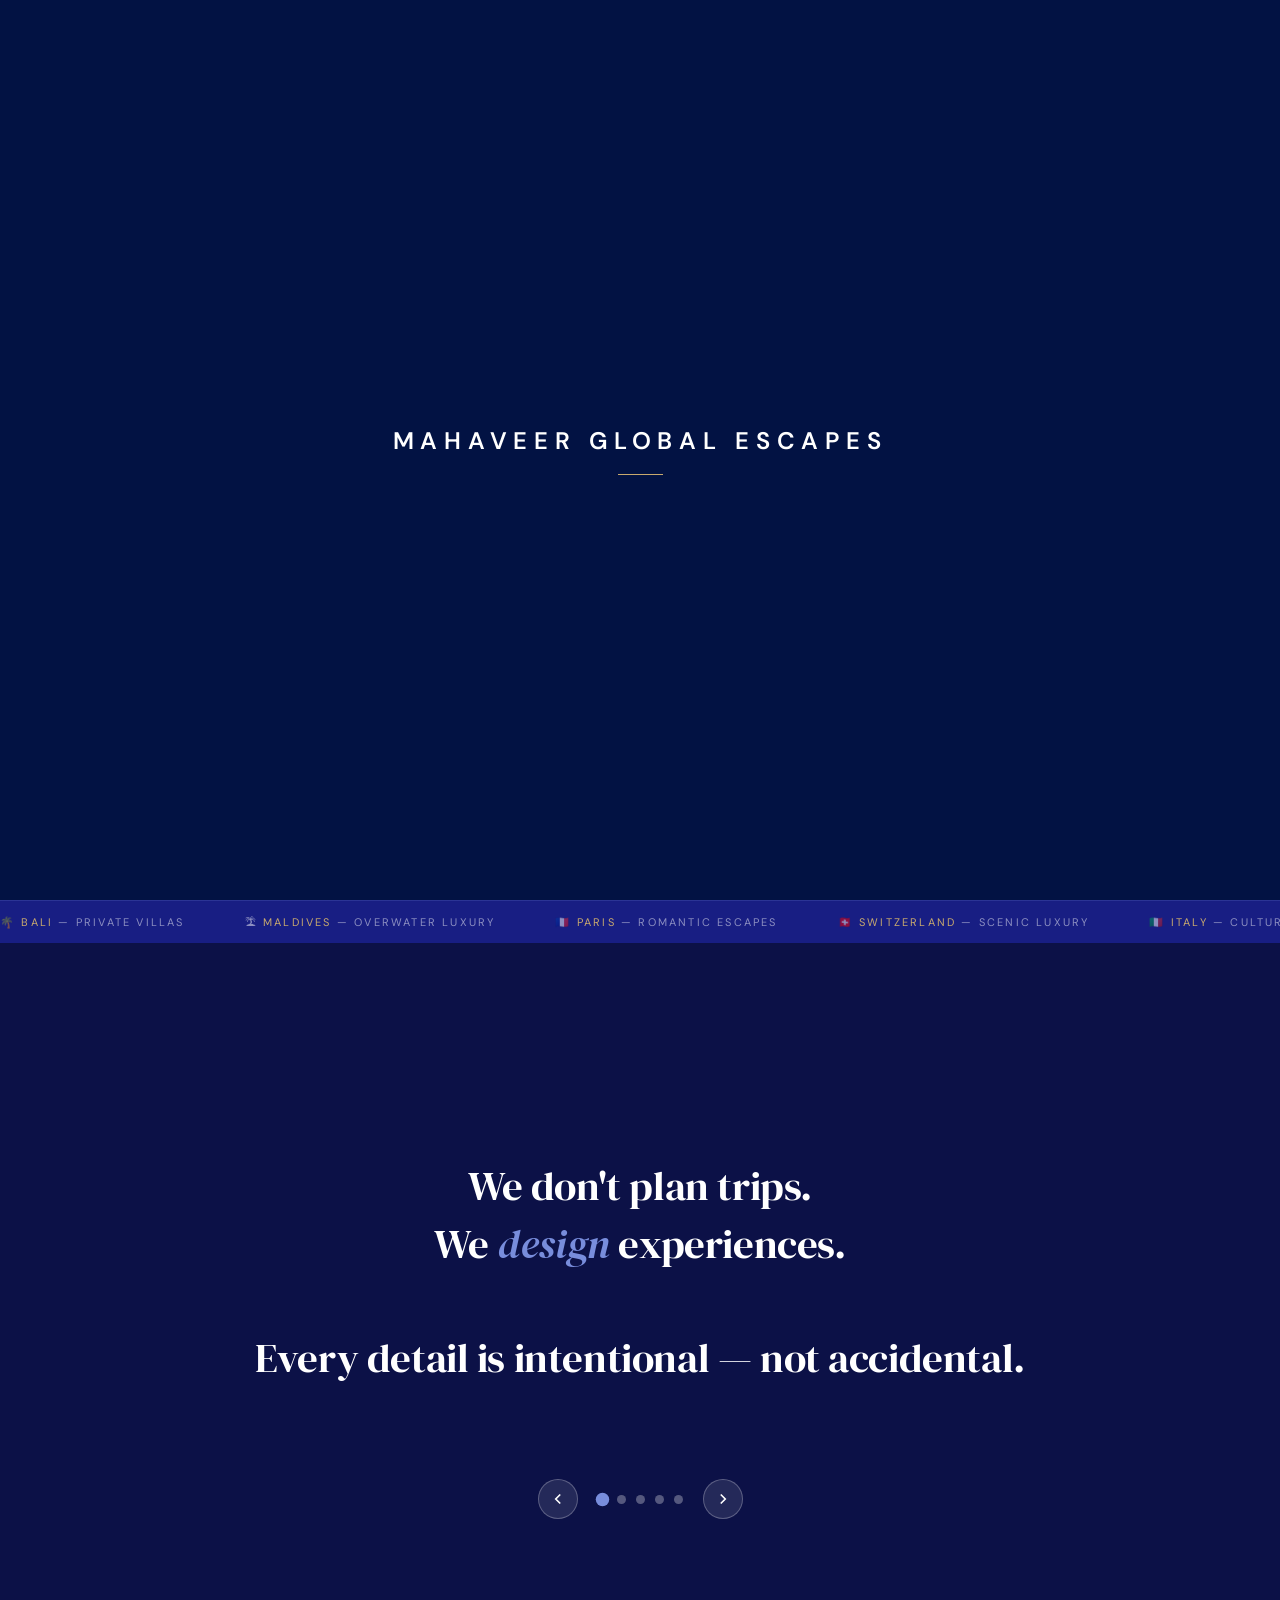
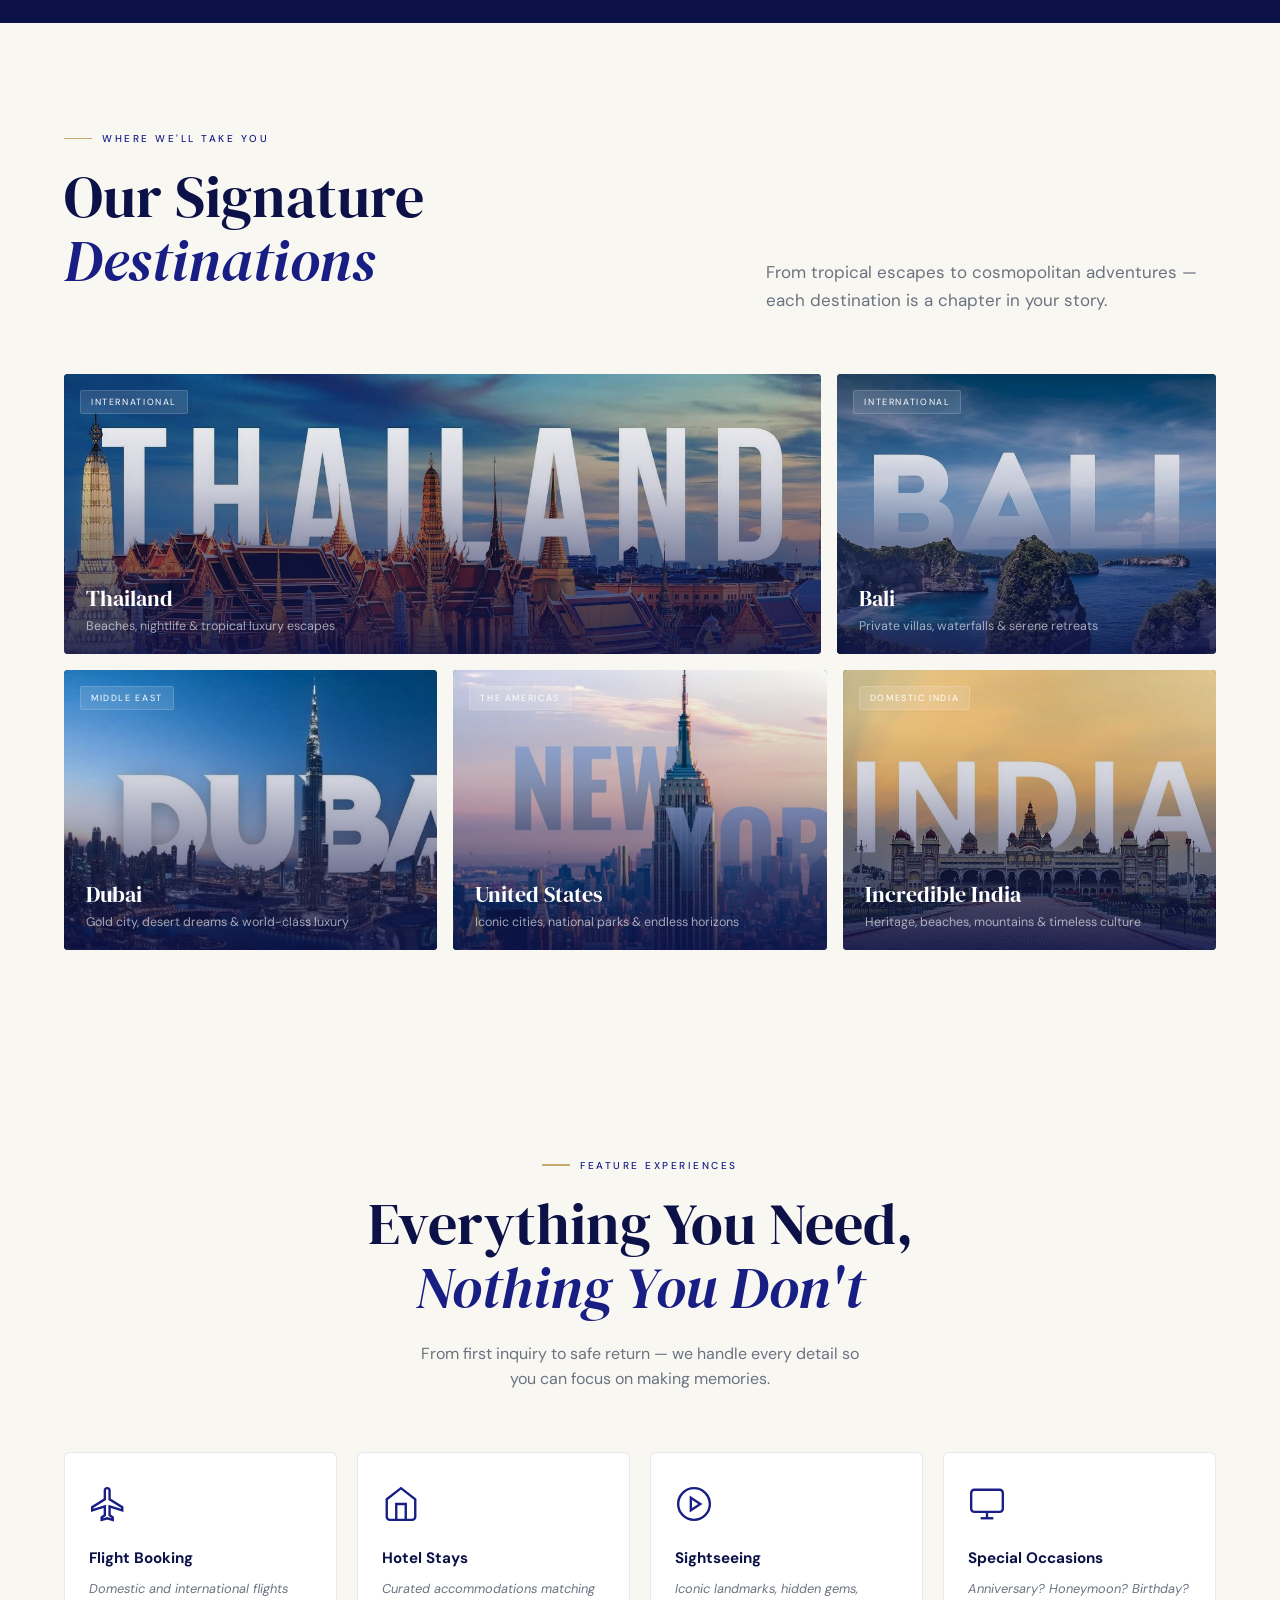
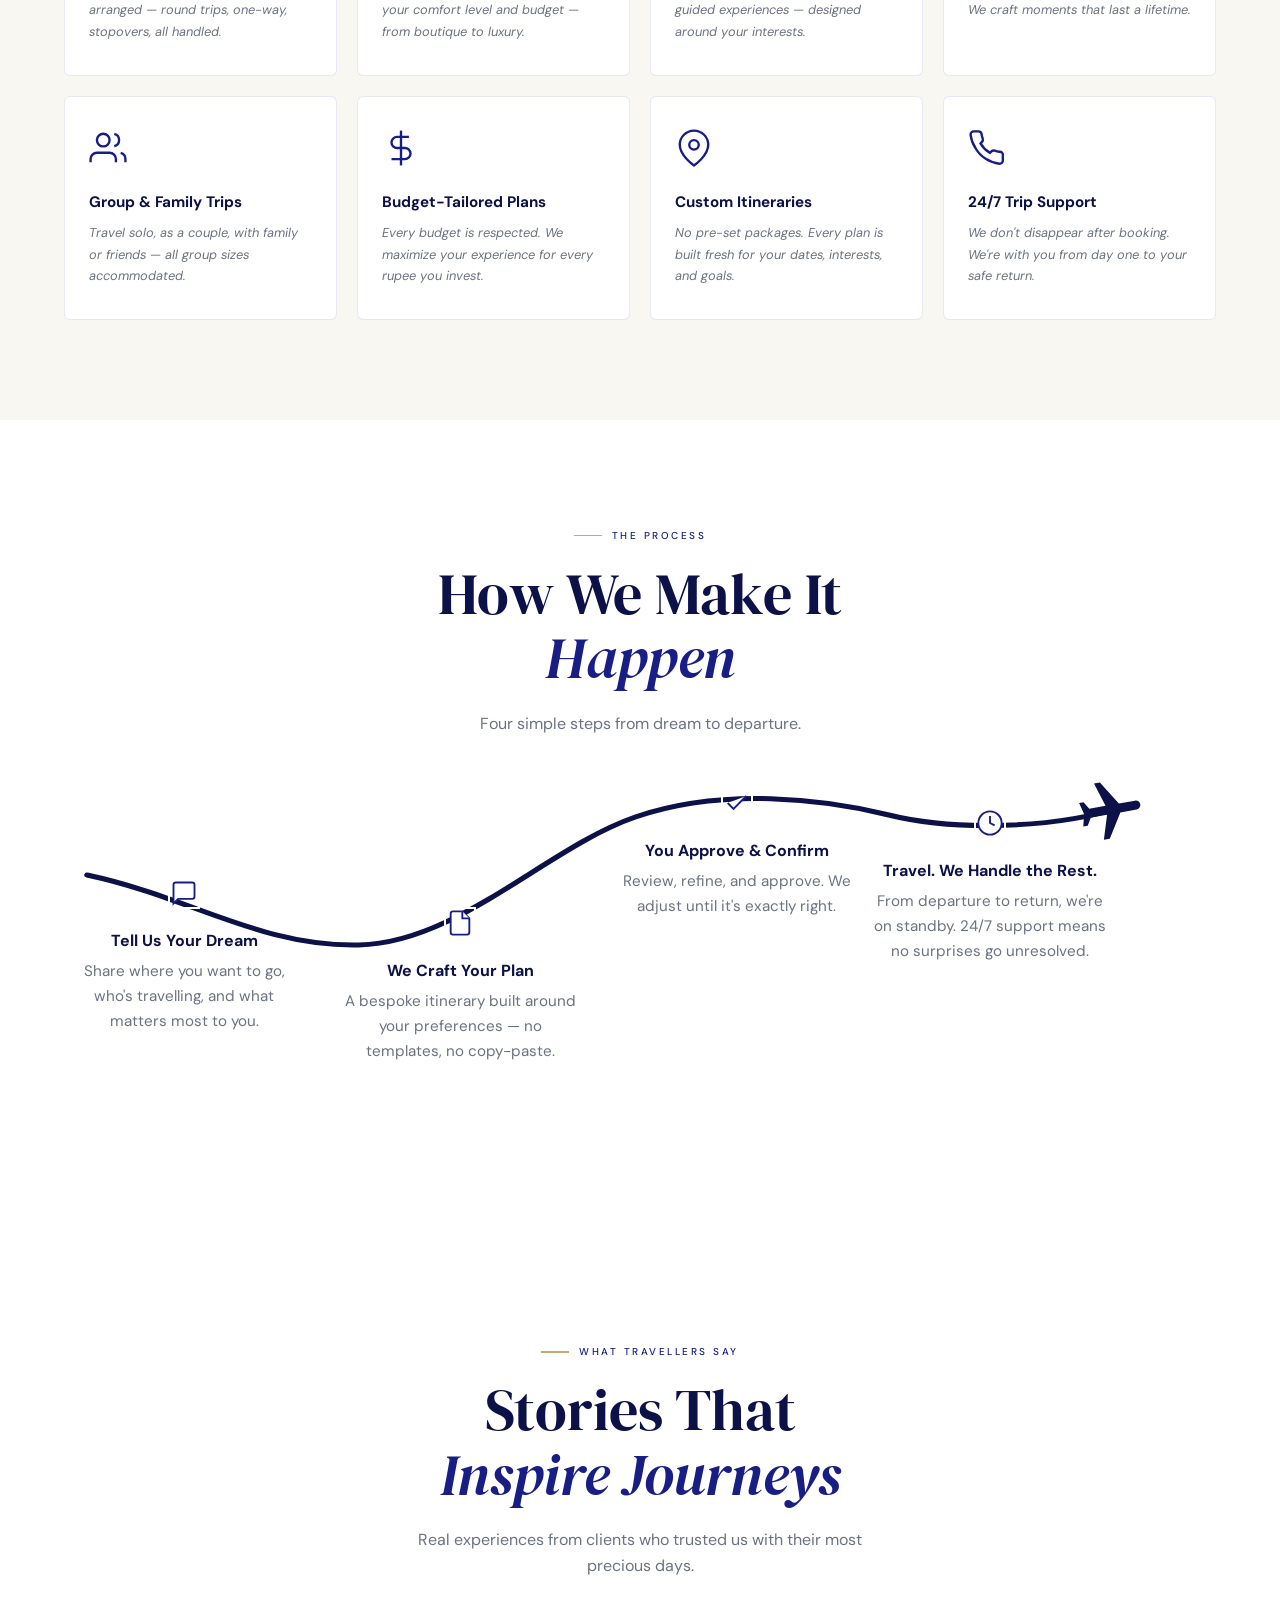
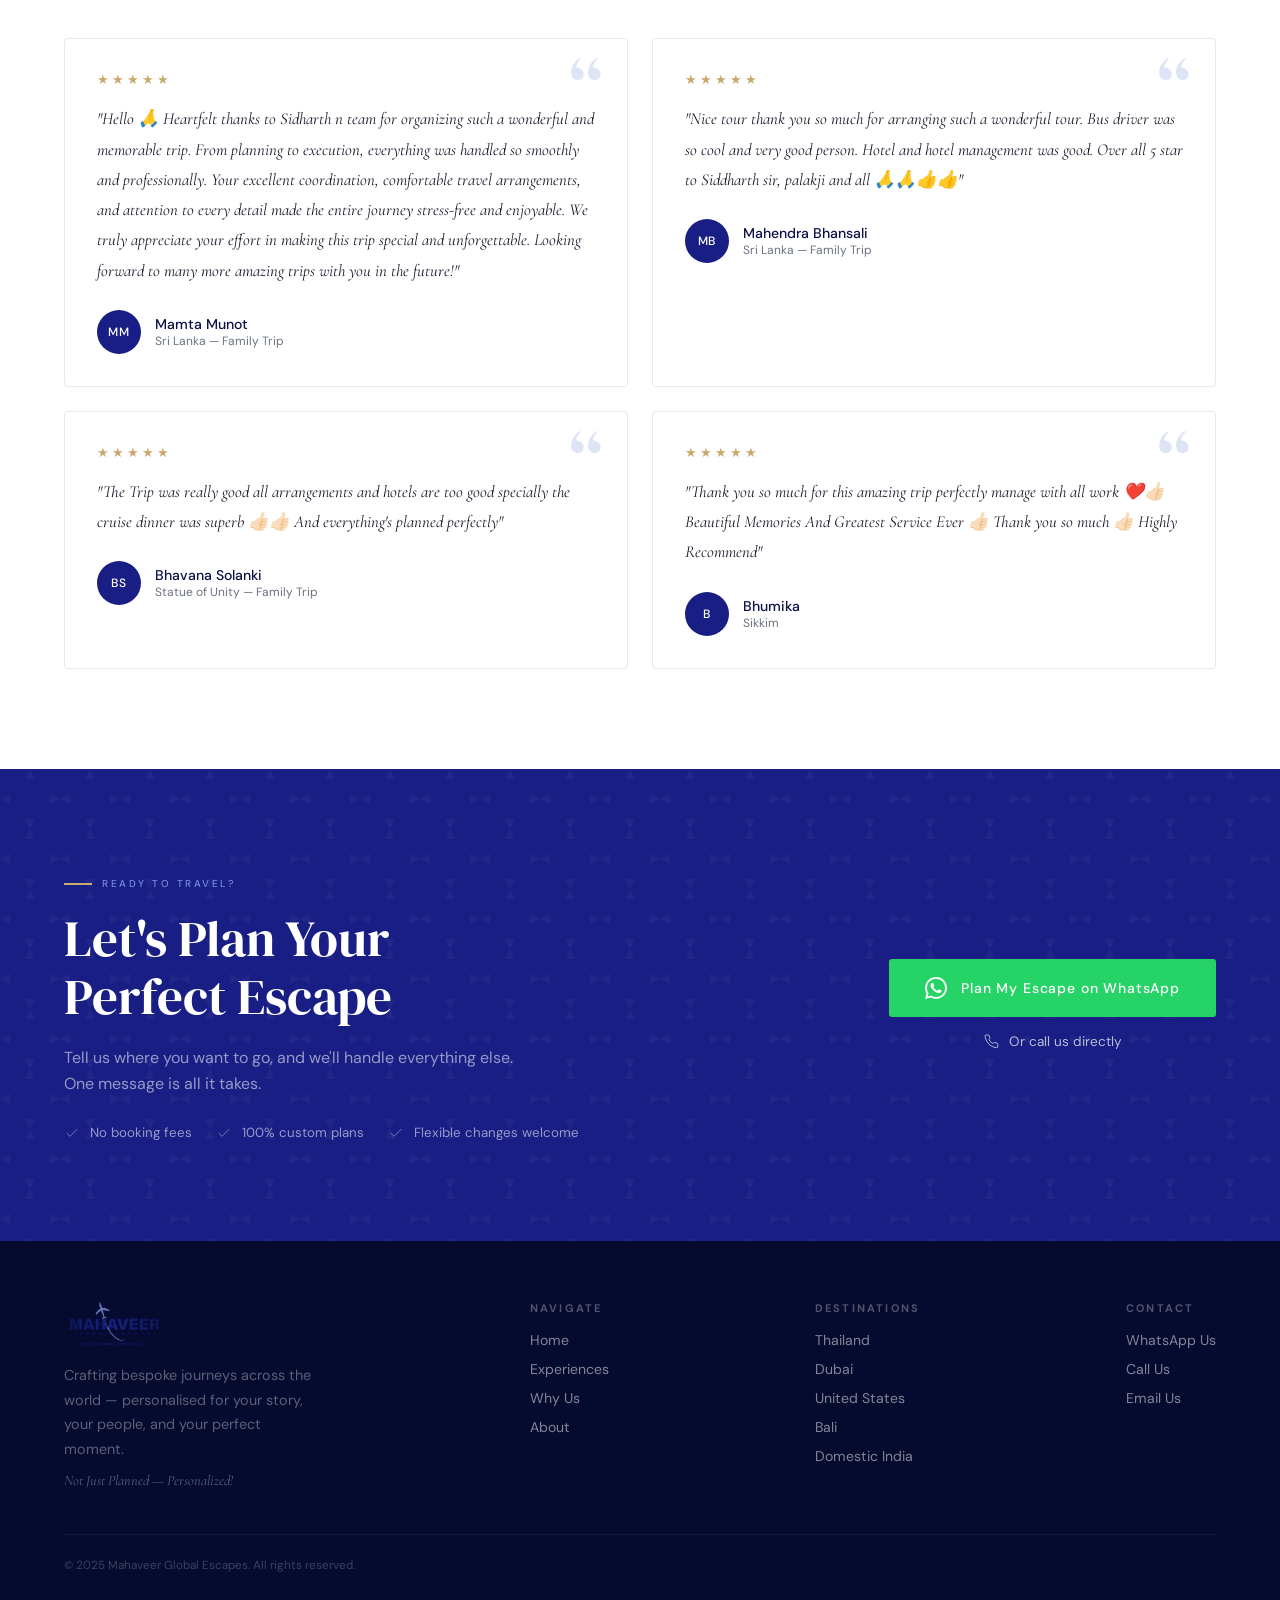
<file: index.html>
<!DOCTYPE html>
<html lang="en">
<head>
<meta charset="UTF-8">
<meta name="viewport" content="width=device-width, initial-scale=1.0">
<meta name="description" content="Mahaveer Global Escapes — Crafting bespoke, personalized luxury journeys worldwide. No templates, no shortcuts. Every detail intentional.">
<meta name="keywords" content="travel agency, bespoke travel, luxury holiday, personalized vacations, Bali, Thailand, Dubai, USA">
<meta name="theme-color" content="#0c1147">
<!-- Open Graph / Social Sharing -->
<meta property="og:type" content="website">
<meta property="og:title" content="Mahaveer Global Escapes — Not Just Planned, Personalized">
<meta property="og:description" content="Journeys designed exactly how you want them. Every detail is intentional — not accidental.">
<meta property="og:image" content="Images/Logo BACKGROUND REMOVED.png">
<title>Mahaveer Global Escapes — Not Just Planned, Personalized</title>
<link href="https://fonts.googleapis.com/css2?family=DM+Serif+Display:ital@0;1&family=DM+Sans:wght@300;400;500;600&family=Cormorant+Garamond:ital,wght@1,400;1,500&display=swap" rel="stylesheet">
<link href="https://fonts.googleapis.com/css2?family=Montserrat:wght@600;700;800&display=swap" rel="stylesheet">
<link href="https://fonts.googleapis.com/css2?family=Inter:wght@400;500;600;700;800&display=swap" rel="stylesheet">
<link rel="stylesheet" href="intro.css">
<style>
:root {
  --navy: #181e83;
  --sky: #788ddc;
  --white: #ffffff;
  --cream: #f9f7f2;
  --dark: #0c1147;
  --gold: #c8a96e;
  --light-sky: #dde4f5;
  --text-dark: #1a1a2e;
  --text-muted: #6b7280;
}
*, *::before, *::after { margin: 0; padding: 0; box-sizing: border-box; }
html { scroll-behavior: smooth; }
body { font-family: 'DM Sans', sans-serif; color: var(--text-dark); background: var(--white); overflow-x: hidden; }

/* ── NAV ── */
nav {
  position: fixed; top: 0; left: 0; right: 0; z-index: 1000;
  padding: 0 4%; display: flex; align-items: center;
  justify-content: space-between; height: 76px;
  background: transparent;
  transition: background 0.5s, backdrop-filter 0.5s, box-shadow 0.5s;
}
nav.scrolled {
  background: rgba(15,20,100,0.85);
  backdrop-filter: blur(20px); -webkit-backdrop-filter: blur(20px);
  border-bottom: 1px solid rgba(255,255,255,0.08);
}
.nav-logo { cursor: pointer; margin-top: 7px; flex-shrink: 0; display: inline-flex; align-items: center; text-decoration: none; }
.nav-logo img { height: 50px; object-fit: contain; display: block; }
.nav-logo-text { color: white; font-weight: 800; font-size: 1.1rem; letter-spacing: 0.08em; display: none; }
.nav-logo.fallback .nav-logo-text { display: inline-block; }
.nav-right { display: flex; align-items: center; gap: 40px; }
.nav-links { display: flex; gap: 36px; list-style: none; align-items: center; }
.nav-links a { color: var(--white); text-decoration: none; font-size: 15px; font-weight: 700; letter-spacing: 0.14em; text-transform: uppercase; opacity: 0.85; transition: opacity 0.2s; white-space: nowrap; cursor: pointer; }
.nav-links a:hover, .nav-links a.active { opacity: 1; }
.nav-cta { background: transparent !important; color: var(--white) !important; border: 1.5px solid rgba(255,255,255,0.75) !important; padding: 10px 28px !important; border-radius: 100px !important; font-size: 15px !important; font-weight: 700 !important; letter-spacing: 0.12em !important; text-transform: uppercase !important; opacity: 1 !important; transition: background 0.25s, border-color 0.25s !important; cursor: pointer !important; }
.nav-cta:hover { background: rgba(255,255,255,0.15) !important; border-color: white !important; }

/* ── HAMBURGER ── */
.hamburger { display: none; flex-direction: column; gap: 5px; cursor: pointer; padding: 8px; z-index: 1100; background: none; border: none; outline: none; }
.hamburger span { width: 24px; height: 1.5px; background: white; display: block; transition: all 0.3s; }
.hamburger.open span:nth-child(1) { transform: translateY(6.5px) rotate(45deg); }
.hamburger.open span:nth-child(2) { opacity: 0; transform: scaleX(0); }
.hamburger.open span:nth-child(3) { transform: translateY(-6.5px) rotate(-45deg); }

/* ── MOBILE NAV DRAWER ── */
.mobile-nav { display: none; position: fixed; top: 0; left: 0; right: 0; bottom: 0; z-index: 999; background: rgba(8,14,80,0.97); backdrop-filter: blur(20px); -webkit-backdrop-filter: blur(20px); flex-direction: column; align-items: center; justify-content: center; gap: 32px; opacity: 0; pointer-events: none; transition: opacity 0.35s ease; }
.mobile-nav.open { opacity: 1; pointer-events: all; }
.mobile-nav ul { list-style: none; display: flex; flex-direction: column; align-items: center; gap: 28px; }
.mobile-nav ul a { color: white; text-decoration: none; font-size: 1.35rem; font-weight: 700; letter-spacing: 0.14em; text-transform: uppercase; opacity: 0.85; transition: opacity 0.2s; cursor: pointer; }
.mobile-nav ul a:hover { opacity: 1; }
.mobile-nav .mobile-cta { margin-top: 12px; background: transparent; color: white; border: 1.5px solid rgba(255,255,255,0.7); padding: 14px 40px; border-radius: 100px; font-size: 1rem; font-weight: 700; letter-spacing: 0.12em; text-transform: uppercase; text-decoration: none; display: inline-block; transition: background 0.25s; cursor: pointer; }
.mobile-nav .mobile-cta:hover { background: rgba(255,255,255,0.12); }

/* ── HERO ── */
.hero { position: relative; min-height: 100vh; display: flex; align-items: center; justify-content: center; overflow: hidden; background: #0a1040; }
.hero-photo { position: absolute; inset: 0; background-image: url('https://images.unsplash.com/photo-1507525428034-b723cf961d3e?w=1920&q=85&auto=format&fit=crop'); background-size: cover; background-position: center 40%; animation: slowZoom 20s ease-in-out infinite alternate; }
@keyframes slowZoom { from { transform: scale(1.04); } to { transform: scale(1.10); } }
.hero-overlay { position: absolute; inset: 0; background: linear-gradient(to bottom, rgba(8,14,80,0.38) 0%, rgba(8,14,80,0.10) 28%, rgba(8,14,80,0.08) 50%, rgba(8,14,80,0.30) 80%, rgba(8,14,80,0.55) 100%); }
.hero-vignette { position: absolute; inset: 0; background: radial-gradient(ellipse 110% 100% at 50% 50%, transparent 40%, rgba(0,0,0,0.28) 100%); }
.hero-content { position: relative; z-index: 2; text-align: center; padding: 0 5%; max-width: 1100px; margin: 0 auto; }
.hero-title { font-family: 'Inter', serif; font-size: clamp(1.6rem, 4vw, 3rem); font-weight: 700; color: var(--white); line-height: 1.2; letter-spacing: 0.08em; margin-bottom: 20px; text-transform: uppercase; text-shadow: 0 4px 30px rgba(0,0,0,0.4); }
.hero-subtitle { font-size: clamp(0.9rem, 1.5vw, 1.15rem); font-weight: 500; color: rgba(255,255,255,0.88); letter-spacing: 0.02em; margin-bottom: 44px; opacity: 0; animation: fadeUp 0.9s 0.55s ease forwards; }
.hero-actions { display: flex; gap: 16px; justify-content: center; flex-wrap: wrap; opacity: 0; animation: fadeUp 0.9s 0.8s ease forwards; }
.btn-primary { background: var(--navy); color: var(--white); border: 1.5px solid var(--navy); padding: 15px 38px; font-family: 'DM Sans', sans-serif; font-size: 16px; letter-spacing: 0.16em; text-transform: uppercase; font-weight: 700; cursor: pointer; text-decoration: none; transition: background 0.22s, transform 0.15s, border-color 0.22s; border-radius: 100px; display: inline-flex; align-items: center; gap: 10px; }
.btn-primary:hover { background: #242ead; border-color: #242ead; transform: translateY(-2px); }
.btn-outline { background: transparent; color: var(--white); border: 1.5px solid rgba(255,255,255,0.7); padding: 15px 38px; font-family: 'DM Sans', sans-serif; font-size: 16px; letter-spacing: 0.16em; text-transform: uppercase; font-weight: 700; cursor: pointer; text-decoration: none; transition: border-color 0.22s, background 0.22s, transform 0.15s; border-radius: 100px; display: inline-flex; align-items: center; gap: 10px; }
.btn-outline:hover { border-color: white; background: rgba(255,255,255,0.12); transform: translateY(-2px); }
.hero-stats { position: absolute; bottom: 48px; left: 0; right: 0; display: flex; justify-content: center; gap: 0; z-index: 3; opacity: 0; animation: fadeUp 0.9s 1.1s ease forwards; }
.stat-pill { padding: 14px 32px; border-right: 1px solid rgba(255,255,255,0.12); text-align: center; }
.stat-pill:last-child { border-right: none; }
.stat-num { font-family: 'DM Serif Display', serif; font-size: 2rem; font-weight: 400; color: var(--white); line-height: 1; }
.stat-label { font-size: 10px; letter-spacing: 0.18em; text-transform: uppercase; color: rgba(255,255,255,0.45); margin-top: 4px; }
.scroll-hint { position: absolute; bottom: 108px; left: 50%; transform: translateX(-50%); display: flex; flex-direction: column; align-items: center; gap: 8px; opacity: 0; animation: fadeUp 1s 1.3s ease forwards; }
.scroll-line { width: 1px; height: 50px; background: linear-gradient(to bottom, rgba(255,255,255,0.5), transparent); animation: scrollDown 2s ease infinite; }
@keyframes scrollDown { 0% { transform: scaleY(0); transform-origin: top; } 50% { transform: scaleY(1); transform-origin: top; } 51% { transform: scaleY(1); transform-origin: bottom; } 100% { transform: scaleY(0); transform-origin: bottom; } }
@keyframes fadeUp { from { opacity: 0; transform: translateY(30px); } to { opacity: 1; transform: translateY(0); } }

/* ── MARQUEE ── */
.marquee-strip { background: var(--navy); padding: 14px 0; overflow: hidden; border-top: 1px solid rgba(120,141,220,0.2); }
.marquee-inner { display: flex; gap: 60px; white-space: nowrap; animation: marquee 28s linear infinite; }
.marquee-inner span { font-size: 11px; letter-spacing: 0.2em; text-transform: uppercase; color: rgba(255,255,255,0.5); flex-shrink: 0; }
.marquee-inner span b { color: var(--gold); font-weight: 400; }
@keyframes marquee { from { transform: translateX(0); } to { transform: translateX(-50%); } }

/* ── STORY SECTION ── */
#about { padding: 80px 0; margin: 0; position: relative; background: var(--dark); overflow: hidden; }
.story-wrapper { position: relative; max-width: 100%; margin: 0 auto; }
.story-scroll-container {
  display: flex;
  overflow-x: auto;
  overflow-y: hidden;
  scroll-snap-type: x mandatory;
  scroll-behavior: smooth;
  -webkit-overflow-scrolling: touch;
  scrollbar-width: none; /* Firefox */
}
.story-scroll-container::-webkit-scrollbar { display: none; } /* Chrome, Safari */

.story-panel {
  min-width: 100vw;
  width: 100vw;
  min-height: 520px;
  flex-shrink: 0;
  display: flex;
  align-items: center;
  justify-content: center;
  text-align: center;
  padding: 80px 8% 100px;
  scroll-snap-align: start;
  position: relative;
  box-sizing: border-box;
}
.story-panel:nth-child(1) { background: #0c1147; }
.story-panel:nth-child(2) { background: #0f1550; }
.story-panel:nth-child(3) { background: #0c1147; }
.story-panel:nth-child(4) { background: #0a0e38; }
.story-panel:nth-child(5) { background: #070a27; }

.story-line {
  font-family: 'DM Serif Display', serif;
  font-size: clamp(1.6rem, 3.2vw, 3rem);
  font-weight: 400;
  color: white;
  line-height: 1.4;
  letter-spacing: -0.01em;
  max-width: 900px;
  margin: 0 auto;
}
.story-line span {
  display: inline-block;
  opacity: 1;
  transform: none;
  filter: none;
  transition: opacity 0.4s ease, transform 0.4s ease;
}
.story-line .highlight { color: var(--sky); font-style: italic; }

/* Desktop Navigation Controls */
.story-controls {
  position: absolute;
  bottom: 24px;
  left: 0;
  right: 0;
  display: flex;
  align-items: center;
  justify-content: center;
  gap: 20px;
  z-index: 10;
}
.story-arrow {
  width: 40px;
  height: 40px;
  border-radius: 50%;
  background: rgba(255,255,255,0.1);
  border: 1px solid rgba(255,255,255,0.25);
  color: white;
  display: flex;
  align-items: center;
  justify-content: center;
  cursor: pointer;
  transition: background 0.2s, transform 0.2s, border-color 0.2s;
  outline: none;
}
.story-arrow:hover {
  background: rgba(255,255,255,0.25);
  border-color: white;
  transform: scale(1.08);
}
.story-arrow svg {
  width: 18px;
  height: 18px;
  stroke: currentColor;
  stroke-width: 2.2;
  fill: none;
}
.story-nav-dots {
  display: flex;
  gap: 10px;
  align-items: center;
}
.story-nav-dots button {
  width: 9px;
  height: 9px;
  border-radius: 50%;
  background: rgba(255,255,255,0.3);
  border: none;
  outline: none;
  padding: 0;
  display: block;
  transition: background 0.3s, transform 0.3s;
  cursor: pointer;
}
.story-nav-dots button.active {
  background: var(--sky);
  transform: scale(1.5);
}
.story-hint-text {
  position: absolute;
  top: 24px;
  left: 50%;
  transform: translateX(-50%);
  font-size: 11px;
  letter-spacing: 0.18em;
  text-transform: uppercase;
  color: rgba(255,255,255,0.45);
  display: flex;
  align-items: center;
  gap: 8px;
  white-space: nowrap;
  pointer-events: none;
}

/* ── SECTION BASE ── */
section { padding: 100px 5%; }
.section-label { display: inline-flex; align-items: center; gap: 10px; font-size: 10px; letter-spacing: 0.25em; text-transform: uppercase; color: var(--navy); margin-bottom: 20px; font-weight: 500; }
.section-label::before { content: ''; width: 28px; height: 1.5px; background: var(--gold); }
.section-title { font-family: 'DM Serif Display', serif; font-size: clamp(2.2rem, 4.5vw, 3.8rem); font-weight: 400; line-height: 1.12; color: var(--dark); margin-bottom: 20px; }
.section-title em { font-style: italic; color: var(--navy); }
.section-body { font-size: 1rem; line-height: 1.6; color: var(--text-muted); max-width: 450px; }

/* ── DESTINATIONS ── */
.destinations { background: var(--cream); }
.dest-intro { display: flex; justify-content: space-between; align-items: flex-end; margin-bottom: 60px; flex-wrap: wrap; gap: 24px; }
.destinations-layout { display: flex; flex-direction: column; gap: 16px; }
.top-row { display: grid; grid-template-columns: 2fr 1fr; gap: 16px; }
.bottom-row { display: grid; grid-template-columns: 1fr 1fr 1fr; gap: 16px; }
.dest-card { height: 280px; position: relative; overflow: hidden; border-radius: 4px; cursor: pointer; }
.dest-card-inner { position: relative; width: 100%; height: 100%; background: var(--navy); transition: transform 0.5s cubic-bezier(0.25,0.46,0.45,0.94); display: block; text-decoration: none; color: inherit; cursor: pointer; }
.dest-card:hover .dest-card-inner { transform: scale(1.03); }
.dest-image { position: absolute; inset: 0; background-size: cover; transition: transform .6s ease; }
.dest-card:hover .dest-image { transform: scale(1.08); }
.dest-overlay { position: absolute; inset: 0; background: linear-gradient(to top, rgba(12,17,71,0.88) 0%, rgba(12,17,71,0.2) 60%, transparent 100%); }
.dest-tag { position: absolute; top: 16px; left: 16px; background: rgba(255,255,255,0.12); backdrop-filter: blur(8px); color: white; font-size: 9px; letter-spacing: 0.18em; text-transform: uppercase; padding: 5px 10px; border-radius: 2px; border: 1px solid rgba(255,255,255,0.15); }
.dest-info { position: absolute; bottom: 0; left: 0; right: 0; padding: 20px 22px; }
.dest-info h3 { font-family: 'DM Serif Display', serif; font-size: 1.4rem; font-weight: 400; color: white; margin-bottom: 4px; }
.dest-info p { font-size: 0.78rem; color: rgba(255,255,255,0.6); }
.dest-arrow { position: absolute; bottom: 20px; right: 20px; width: 36px; height: 36px; border-radius: 50%; background: var(--gold); display: flex; align-items: center; justify-content: center; transform: translateX(10px); opacity: 0; transition: transform 0.3s, opacity 0.3s; }
.dest-card:hover .dest-arrow { transform: translateX(0); opacity: 1; }
.dest-thailand .dest-image { background-image: url("Images/Thailand.jpg"); }
.dest-bali    .dest-image { background-image: url("Images/Bali.jpg"); }
.dest-dubai   .dest-image { background-image: url("Images/Dubai.jpg"); }
.dest-usa     .dest-image { background-image: url("Images/USA.jpg"); }
.dest-india   .dest-image { background-image: url("Images/India.jpg"); }
.dest-thailand { background: linear-gradient(135deg, #1a0a2e 0%, #2d1458 50%, #1a0a2e 100%); }
.dest-dubai    { background: linear-gradient(135deg, #1a1200 0%, #3d2c00 50%, #1a1200 100%); }
.dest-usa      { background: linear-gradient(135deg, #001233 0%, #023e8a 50%, #001233 100%); }
.dest-bali     { background: linear-gradient(135deg, #003300 0%, #1b5e20 50%, #003300 100%); }
.dest-india    { background: linear-gradient(135deg, #2e1a00 0%, #5c3d00 50%, #2e1a00 100%); }

/* ── SERVICES ── */
.services-section { background: var(--cream); }
.services-grid { display: grid; grid-template-columns: repeat(4,1fr); gap: 20px; margin-top: 60px; }
.service-card { padding: 32px 24px; background: white; border: 1px solid rgba(24,30,131,0.1); border-radius: 6px; transition: border-color 0.3s, transform 0.25s, box-shadow 0.25s; }
.service-card:hover { border-color: var(--sky); transform: translateY(-6px); box-shadow: 0 20px 40px rgba(24,30,131,0.1); }
.service-icon { margin-bottom: 20px; }
.service-icon svg { width: 38px; height: 38px; stroke: var(--navy); fill: none; stroke-width: 1.5; }
.service-card h4 { font-size: 0.95rem; font-weight: 700; color: var(--dark); margin-bottom: 10px; }
.service-card p { font-size: 0.8rem; color: var(--text-muted); line-height: 1.7; font-style: italic; }

/* ── HOW IT WORKS ── */
.how-section { background: var(--white); }
.steps-container { margin-top: 40px; position: relative; }
.steps-flightpath { position: absolute; top: 0; left: 0; width: 100%; height: 320px; overflow: visible; pointer-events: none; z-index: 1; }
.flightpath-line { stroke: var(--dark); stroke-width: 5; stroke-linecap: round; stroke-linejoin: round; }
.steps-flightpath-plane { position: absolute; top: -21.75px; right: 6%; width: 72px; height: 72px; color: var(--dark); transform: rotate(80deg); z-index: 2; }
.steps-grid { position: relative; height: 340px; z-index: 2; }
.step { position: absolute; width: 25%; max-width: 240px; text-align: center; opacity: 0; transform: translateY(20px); transition: opacity 1s, transform 0.5s; }
.step.visible { opacity: 1; transform: translateY(0); }
.step-1 { left: 0%; top: 80px; }
.step-2 { left: 24%; top: 110px; }
.step-3 { left: 48%; top: -10px; }
.step-4 { left: 70%; top: 10px; }
.step-icon { margin-bottom: 16px; }
.step-icon svg { width: 32px; height: 32px; stroke: var(--navy); fill: white; stroke-width: 1.6; border: 2px solid var(--white); }
.step h4 { font-size: 1rem; font-weight: 700; color: var(--dark); margin-bottom: 8px; }
.step p { font-size: 0.95rem; color: var(--text-muted); line-height: 1.65; }

/* ── TESTIMONIALS ── */
.testimonials-section { padding: 100px 5%; }
.testimonials-header { text-align: center; margin-bottom: 60px; }
.testimonials-header .section-label { justify-content: center; }
.testimonials-header .section-body { margin: 0 auto; text-align: center; }
.testimonials-grid { display: grid; grid-template-columns: repeat(2, 1fr); gap: 24px; max-width: 1200px; margin: 0 auto; }
.testimonial-card { padding: 32px; border: 1px solid rgba(24,30,131,0.1); border-radius: 4px; position: relative; transition: border-color 0.3s, transform 0.2s; background: white; }
.testimonial-card:hover { border-color: var(--sky); transform: translateY(-4px); }
.testimonial-card::before { content: '\201C'; font-family: 'DM Serif Display', serif; font-size: 5rem; color: var(--light-sky); position: absolute; top: 10px; right: 24px; line-height: 1; }
.testimonial-text { font-family: 'Cormorant Garamond', serif; font-size: 1.05rem; line-height: 1.8; font-style: italic; color: var(--text-dark); margin-bottom: 24px; }
.testimonial-author { display: flex; align-items: center; gap: 14px; }
.author-avatar { width: 44px; height: 44px; border-radius: 50%; background: var(--navy); display: flex; align-items: center; justify-content: center; font-size: 0.75rem; color: white; font-weight: 500; letter-spacing: 0.05em; }
.author-name { font-size: 0.88rem; font-weight: 500; color: var(--dark); }
.author-trip { font-size: 0.75rem; color: var(--text-muted); }
.stars-row { display: flex; gap: 3px; margin-bottom: 16px; }
.stars-row span { color: var(--gold); font-size: 13px; }

/* ── CTA ── */
.cta-section { background: var(--navy); padding: 100px 5%; position: relative; overflow: hidden; }
.cta-bg-pattern { position: absolute; inset: 0; pointer-events: none; opacity: 0.04; background-image: url("data:image/svg+xml,%3Csvg width='60' height='60' viewBox='0 0 60 60' xmlns='http://www.w3.org/2000/svg'%3E%3Cg fill='%23ffffff'%3E%3Cpath d='M30 0L35 10H25L30 0zm0 60L25 50H35L30 60zM0 30L10 25V35L0 30zm60 0L50 35V25L60 30z'/%3E%3C/g%3E%3C/svg%3E"); }
.cta-inner { position: relative; z-index: 1; display: flex; align-items: center; justify-content: space-between; gap: 60px; flex-wrap: wrap; }
.cta-text .section-label { color: var(--sky); }
.cta-text .section-title { color: white; }
.cta-text .section-body { color: rgba(255,255,255,0.55); max-width: 480px; }
.cta-actions { display: flex; flex-direction: column; gap: 16px; flex-shrink: 0; }
.whatsapp-btn { display: inline-flex; align-items: center; gap: 14px; background: #25D366; color: white; text-decoration: none; padding: 18px 36px; border-radius: 3px; font-size: 14px; font-weight: 500; letter-spacing: 0.06em; transition: background 0.2s, transform 0.15s; cursor: pointer; white-space: nowrap; }
.whatsapp-btn:hover { background: #1dbd5a; transform: translateY(-2px); }
.whatsapp-btn svg { width: 22px; height: 22px; fill: white; flex-shrink: 0; }
.call-link { display: inline-flex; align-items: center; gap: 10px; color: rgba(255,255,255,0.7); text-decoration: none; font-size: 0.85rem; transition: color 0.2s; cursor: pointer; justify-content: center; }
.call-link:hover { color: #ffffff; }

/* ── FOOTER ── */
footer{background:#060a2e;padding:60px 5% 30px;}
.footer-top{display:flex;justify-content:space-between;align-items:flex-start;gap:40px;flex-wrap:wrap;margin-bottom:40px;}
.footer-brand img{height:46px;margin-bottom:16px;display:block;}
.footer-brand p{font-size:0.9rem;color:rgba(255,255,255,0.35);max-width:260px;line-height:1.7;}
.footer-tagline{font-family:'Cormorant Garamond',serif;font-style:italic;font-size:1.4rem;color:var(--gold);margin-top:8px;display:block;}
.footer-links h5{font-size:11px;letter-spacing:0.2em;text-transform:uppercase;color:rgba(255,255,255,0.3);margin-bottom:14px;}
.footer-links ul{list-style:none;display:flex;flex-direction:column;gap:8px;}
.footer-links li a{font-size:0.88rem;color:rgba(255,255,255,0.5);text-decoration:none;transition:color 0.2s;}
.footer-links li a:hover{color:var(--sky);}
.footer-bottom{border-top:1px solid rgba(255,255,255,0.06);padding-top:22px;display:flex;justify-content:space-between;align-items:center;flex-wrap:wrap;gap:12px;}
.footer-bottom p,.footer-bottom span{font-size:0.73rem;color:rgba(255,255,255,0.22);}

/* ── STORY PROGRESS BAR (mobile only) ── */
.story-progress-bar {
  display: none; /* hidden on desktop */
  position: absolute;
  bottom: 20px;
  left: 50%;
  transform: translateX(-50%);
  width: 100px;
  height: 2px;
  background: rgba(255,255,255,0.2);
  border-radius: 2px;
  overflow: hidden;
  z-index: 10;
  pointer-events: none;
}
.story-progress-fill {
  height: 100%;
  width: 20%;
  background: rgba(255,255,255,0.85);
  border-radius: 2px;
  transition: width 0.25s ease;
}

/* ── REVEAL ── */
.reveal { opacity: 0; transform: translateY(32px); transition: opacity 0.7s ease, transform 0.7s ease; }
.reveal.visible { opacity: 1; transform: translateY(0); }
#testimonials { scroll-margin-top: 100px; }

/* ════════════════════════════
   TABLET — max-width: 1100px
   ════════════════════════════ */
@media (max-width: 1100px) {
  .nav-right { display: none; }
  .hamburger { display: flex; }
  .mobile-nav { display: flex; }
  .top-row { grid-template-columns: 1fr 1fr; }
  .bottom-row { grid-template-columns: 1fr 1fr; }
  .bottom-row .dest-card:last-child { grid-column: span 2; }
  .services-grid { grid-template-columns: 1fr 1fr; }
  .steps-flightpath { display: none; }
  .steps-flightpath-plane { display: none; }
  .steps-grid { position: static; height: auto; display: grid; grid-template-columns: 1fr 1fr; gap: 32px 20px; }
  .step { position: static; width: auto; max-width: none; }
  .testimonials-grid { grid-template-columns: 1fr 1fr; }
  .cta-inner { flex-direction: column; }
  .hero-stats { flex-wrap: wrap; }
  .stat-pill { border-right: none; border-bottom: 1px solid rgba(255,255,255,0.1); }
  .story-panel-dot { display: none; }
}

/* ════════════════════════════
   MOBILE — max-width: 768px
   ════════════════════════════ */
@media (max-width: 768px) {
  nav { padding: 0 5%; height: 64px; }
  .nav-logo img { height: 42px; }
  .hero-title { font-size: clamp(1.3rem, 6vw, 2rem); white-space: normal; letter-spacing: 0.04em; }
  .hero-subtitle { font-size: 0.9rem; padding: 0 4%; }
  .hero-actions { flex-direction: column; align-items: center; gap: 12px; }
  .btn-primary, .btn-outline { width: 100%; max-width: 280px; justify-content: center; font-size: 13px; padding: 14px 28px; }
  .hero-stats { flex-wrap: wrap; bottom: 20px; }
  .stat-pill { border-right: none; border-bottom: 1px solid rgba(255,255,255,0.1); padding: 10px 20px; flex: 1 1 45%; }
  .stat-pill:last-child { border-bottom: none; }
  .stat-num { font-size: 1.5rem; }
  .scroll-hint { display: none; }

  /* Story — native touch swipe on mobile */
  #about { padding: 40px 0; }
  .story-panel { min-width: 100vw !important; width: 100vw !important; min-height: 400px !important; padding: 50px 8% 70px !important; }
  .story-line { font-size: clamp(1.2rem, 5vw, 1.7rem) !important; }
  .story-line span { opacity: 1 !important; transform: none !important; filter: none !important; }
  .story-controls { display: none !important; }
  .story-hint-text { font-size: 10px; top: 16px; }
  .story-progress-bar { display: block; }
  .story-progress-fill { width: 20%; }

  section { padding: 64px 5%; }
  .section-title { font-size: clamp(1.8rem, 7vw, 2.8rem); white-space: normal; }

  /* Destinations */
  .dest-intro { margin-bottom: 36px; }
  .destinations-layout { display: grid; grid-template-columns: 1fr 1fr; gap: 12px; }
  .top-row, .bottom-row { display: contents; }
  .top-row .dest-card:nth-child(1) { grid-column: 1 / -1; }
  .top-row .dest-card:nth-child(2) { grid-column: 1; }
  .bottom-row .dest-card:nth-child(1) { grid-column: 2; }
  .bottom-row .dest-card:nth-child(2) { grid-column: 1; }
  .bottom-row .dest-card:nth-child(3) { grid-column: 2; }
  .dest-card { height: 190px; }

  .services-section > div { text-align: center; }
  .services-grid { grid-template-columns: 1fr 1fr; gap: 14px; margin-top: 40px; }
  .service-card { padding: 24px 20px; }
  .steps-grid { position: static; height: auto; display: grid; grid-template-columns: 1fr; gap: 28px; }
  .step { position: static; width: auto; max-width: none; }
  .steps-flightpath { display: none; }
  .steps-flightpath-plane { display: none; }
  .steps-container { margin-top: 30px; }
  .testimonials-grid { grid-template-columns: 1fr; }
  .cta-section { padding: 64px 5%; }
  .cta-inner { flex-direction: column; gap: 36px; }
  .cta-actions { width: 100%; }
  .whatsapp-btn { width: 100%; justify-content: center; padding: 16px 24px; }
  .call-link { width: 100%; justify-content: center; }
  .footer-top { flex-direction: column; gap: 32px; }
  .footer-bottom { flex-direction: column; text-align: center; }
}

/* ════════════════════════════
   SMALL MOBILE — max-width: 480px
   ════════════════════════════ */
@media (max-width: 480px) {
  .hero-title { font-size: clamp(1.1rem, 5.5vw, 1.5rem); }
  .dest-card { height: 160px; }
  .services-grid { grid-template-columns: 1fr; }
  .section-title { font-size: clamp(1.6rem, 7vw, 2.2rem); }
  .testimonial-card { padding: 24px; }
}
</style>
</head>
<body>

<!-- ══ NAV ══ -->
<nav id="mainNav">
  <a href="index.html" class="nav-logo" id="navLogo">
    <img src="Images/Logo BACKGROUND REMOVED.png" alt="Mahaveer Global Escapes" onerror="this.parentElement.classList.add('fallback'); this.style.display='none';">
    <span class="nav-logo-text">MGE</span>
  </a>
  <div class="nav-right">
    <ul class="nav-links">
      <li><a href="experiences.html">Experiences</a></li>
      <li><a href="why-us.html">Why Us</a></li>
      <li><a href="about.html">About</a></li>
      <li><a href="#testimonials">Review</a></li>
      <li><a href="https://wa.me/917410747800?text=Hi!%20I%20want%20to%20plan%20my%20escape." class="nav-cta">Plan Your Escape</a></li>
    </ul>
  </div>
  <button class="hamburger" id="hamburger" aria-label="Toggle navigation menu">
    <span></span><span></span><span></span>
  </button>
</nav>

<!-- ══ MOBILE NAV DRAWER ══ -->
<div class="mobile-nav" id="mobileNav">
  <ul>
    <li><a href="experiences.html" class="mobile-nav-link">Experiences</a></li>
    <li><a href="why-us.html" class="mobile-nav-link">Why Us</a></li>
    <li><a href="about.html" class="mobile-nav-link">About</a></li>
    <li><a href="#testimonials" class="mobile-nav-link">Review</a></li>
  </ul>
  <a href="https://wa.me/917410747800?text=Hi!%20I%20want%20to%20plan%20a%20my%20escape." class="mobile-cta mobile-nav-link">Plan Your Escape</a>
</div>

<!-- ══ HERO ══ -->
<section class="hero">
  <div class="hero-photo"></div>
  <div class="hero-overlay"></div>
  <div class="hero-vignette"></div>
  <div class="hero-content">
    <h1 class="hero-title">Not Just Planned &ndash; Personalized!</h1>
    <p class="hero-subtitle">Mahaveer Global Escapes &mdash; journeys designed exactly how you want them.</p>
    <div class="hero-actions">
      <a href="https://wa.me/917410747800?text=Hi!%20I%20want%20to%20plan%20my%20escape." class="btn-primary">Plan Your Escape</a>
      <a href="experiences.html" class="btn-outline">Explore Experiences</a>
    </div>
  </div>
  <div class="hero-stats">
    <div class="stat-pill"><div class="stat-num">35+</div><div class="stat-label">Escapes Curated</div></div>
    <div class="stat-pill"><div class="stat-num">100%</div><div class="stat-label">Personalized</div></div>
    <div class="stat-pill"><div class="stat-num">5+</div><div class="stat-label">Countries Covered</div></div>
    <div class="stat-pill"><div class="stat-num">&#8734;</div><div class="stat-label">Possibilities</div></div>
  </div>
  <div class="scroll-hint"><div class="scroll-line"></div></div>
</section>

<!-- ══ MARQUEE ══ -->
<div class="marquee-strip">
  <div class="marquee-inner">
    <span>🌴 <b>Bali</b> — Private Villas</span><span>🏝 <b>Maldives</b> — Overwater Luxury</span><span>🇫🇷 <b>Paris</b> — Romantic Escapes</span><span>🇨🇭 <b>Switzerland</b> — Scenic Luxury</span><span>🇮🇹 <b>Italy</b> — Culture & Coastlines</span><span>🇯🇵 <b>Japan</b> — Timeless Elegance</span><span>🇬🇷 <b>Santorini</b> — Sunset Views</span><span>🇦🇪 <b>Dubai</b> — Ultra Luxury</span><span>🌍 Curated Experiences Only</span><span>✨ Designed Around You</span><span>🎯 Not Just Planned — Personalized</span>
    <span>🌴 <b>Bali</b> — Private Villas</span><span>🏝 <b>Maldives</b> — Overwater Luxury</span><span>🇫🇷 <b>Paris</b> — Romantic Escapes</span><span>🇨🇭 <b>Switzerland</b> — Scenic Luxury</span><span>🇮🇹 <b>Italy</b> — Culture & Coastlines</span><span>🇯🇵 <b>Japan</b> — Timeless Elegance</span><span>🇬🇷 <b>Santorini</b> — Sunset Views</span><span>🇦🇪 <b>Dubai</b> — Ultra Luxury</span><span>🌍 Curated Experiences Only</span><span>✨ Designed Around You</span><span>🎯 Not Just Planned — Personalized</span>
  </div>
</div>

<!-- ══ STORY ══ -->
<section id="about" aria-label="Our Philosophy">
  <div class="story-wrapper">
    <div class="story-hint-text">
      <span>Swipe or use arrows to explore philosophy &bull; Scroll down to continue</span>
    </div>

    <div class="story-scroll-container" id="storyContainer">

      <div class="story-panel" data-index="0">
        <h2 class="story-line"><span>We</span>&nbsp;<span>don't</span>&nbsp;<span>plan</span>&nbsp;<span>trips.</span><br><span>We</span>&nbsp;<span class="highlight">design</span>&nbsp;<span>experiences.</span><br><br><span>Every</span>&nbsp;<span>detail</span>&nbsp;<span>is</span>&nbsp;<span>intentional</span>&nbsp;<span>—</span>&nbsp;<span>not</span>&nbsp;<span>accidental.</span></h2>
      </div>

      <div class="story-panel" data-index="1">
        <h2 class="story-line"><span>Built</span>&nbsp;<span>around</span>&nbsp;<span class="highlight">you.</span><br><span>Not</span>&nbsp;<span>around</span>&nbsp;<span>packages.</span><br><br><span>Your</span>&nbsp;<span>preferences</span>&nbsp;<span>lead.</span>&nbsp;<span>We</span>&nbsp;<span>follow.</span></h2>
      </div>

      <div class="story-panel" data-index="2">
        <h2 class="story-line"><span>No</span>&nbsp;<span>templates.</span><br><span>No</span>&nbsp;<span class="highlight">shortcuts.</span><br><br><span>Every</span>&nbsp;<span>journey</span>&nbsp;<span>starts</span>&nbsp;<span>from</span>&nbsp;<span>scratch.</span></h2>
      </div>

      <div class="story-panel" data-index="3">
        <h2 class="story-line"><span>From</span>&nbsp;<span>one</span>&nbsp;<span>traveller</span>&nbsp;<span>to</span>&nbsp;<span>fifty</span>&nbsp;<span>—</span><br><span>every</span>&nbsp;<span>group</span>&nbsp;<span>gets</span>&nbsp;<span>a</span>&nbsp;<span class="highlight">story</span>&nbsp;<span>worth</span>&nbsp;<span>telling.</span></h2>
      </div>

      <div class="story-panel" data-index="4">
        <h2 class="story-line"><span>This</span>&nbsp;<span>is</span>&nbsp;<span>not</span>&nbsp;<span>just</span>&nbsp;<span>travel.</span><br><span>This</span>&nbsp;<span>is</span>&nbsp;<span class="highlight">Mahaveer</span>&nbsp;<span>Global</span>&nbsp;<span>Escapes.</span></h2>
      </div>

    </div>

    <!-- Navigation Controls (Arrows + Dots) -->
    <div class="story-controls">
      <button class="story-arrow" id="storyPrevBtn" aria-label="Previous story slide">
        <svg viewBox="0 0 24 24"><polyline points="15 18 9 12 15 6"/></svg>
      </button>

      <div class="story-nav-dots" id="storyNavDots" aria-label="Story Progress">
        <button class="active" data-index="0" aria-label="Slide 1"></button>
        <button data-index="1" aria-label="Slide 2"></button>
        <button data-index="2" aria-label="Slide 3"></button>
        <button data-index="3" aria-label="Slide 4"></button>
        <button data-index="4" aria-label="Slide 5"></button>
      </div>

      <button class="story-arrow" id="storyNextBtn" aria-label="Next story slide">
        <svg viewBox="0 0 24 24"><polyline points="9 18 15 12 9 6"/></svg>
      </button>
    </div>

    <!-- Mobile progress bar -->
    <div class="story-progress-bar"><div class="story-progress-fill" id="storyProgressFill"></div></div>
  </div>
</section>

<!-- ══ DESTINATIONS ══ -->
<section class="destinations" id="destinations">
  <div class="dest-intro">
    <div class="reveal">
      <div class="section-label">Where We'll Take You</div>
      <h2 class="section-title">Our Signature<br><em>Destinations</em></h2>
    </div>
    <p class="section-body reveal" style="max-width:450px;font-size:17px;">From tropical escapes to cosmopolitan adventures — each destination is a chapter in your story.</p>
  </div>
  <div class="destinations-layout reveal">
    <div class="top-row">
      <div class="dest-card">
        <a href="dest-thailand.html" class="dest-card-inner dest-thailand">
          <div class="dest-image"></div><div class="dest-overlay"></div>
          <div class="dest-tag">International</div>
          <div class="dest-info"><h3>Thailand</h3><p>Beaches, nightlife &amp; tropical luxury escapes</p></div>
          <div class="dest-arrow"><svg width="14" height="14" viewBox="0 0 24 24" fill="none" stroke="#333" stroke-width="2.5" stroke-linecap="round"><path d="M5 12h14M12 5l7 7-7 7"/></svg></div>
        </a>
      </div>
      <div class="dest-card">
        <a href="dest-bali.html" class="dest-card-inner dest-bali">
          <div class="dest-image"></div><div class="dest-overlay"></div>
          <div class="dest-tag">International</div>
          <div class="dest-info"><h3>Bali</h3><p>Private villas, waterfalls &amp; serene retreats</p></div>
          <div class="dest-arrow"><svg width="14" height="14" viewBox="0 0 24 24" fill="none" stroke="#333" stroke-width="2.5" stroke-linecap="round"><path d="M5 12h14M12 5l7 7-7 7"/></svg></div>
        </a>
      </div>
    </div>
    <div class="bottom-row">
      <div class="dest-card">
        <a href="dest-dubai.html" class="dest-card-inner dest-dubai">
          <div class="dest-image"></div><div class="dest-overlay"></div>
          <div class="dest-tag">Middle East</div>
          <div class="dest-info"><h3>Dubai</h3><p>Gold city, desert dreams &amp; world-class luxury</p></div>
          <div class="dest-arrow"><svg width="14" height="14" viewBox="0 0 24 24" fill="none" stroke="#333" stroke-width="2.5" stroke-linecap="round"><path d="M5 12h14M12 5l7 7-7 7"/></svg></div>
        </a>
      </div>
      <div class="dest-card">
        <a href="dest-USA.html" class="dest-card-inner dest-usa">
          <div class="dest-image"></div><div class="dest-overlay"></div>
          <div class="dest-tag">The Americas</div>
          <div class="dest-info"><h3>United States</h3><p>Iconic cities, national parks &amp; endless horizons</p></div>
          <div class="dest-arrow"><svg width="14" height="14" viewBox="0 0 24 24" fill="none" stroke="#333" stroke-width="2.5" stroke-linecap="round"><path d="M5 12h14M12 5l7 7-7 7"/></svg></div>
        </a>
      </div>
      <div class="dest-card">
        <a href="dest-India.html" class="dest-card-inner dest-india">
          <div class="dest-image"></div><div class="dest-overlay"></div>
          <div class="dest-tag">Domestic India</div>
          <div class="dest-info"><h3>Incredible India</h3><p>Heritage, beaches, mountains &amp; timeless culture</p></div>
          <div class="dest-arrow"><svg width="14" height="14" viewBox="0 0 24 24" fill="none" stroke="#333" stroke-width="2.5" stroke-linecap="round"><path d="M5 12h14M12 5l7 7-7 7"/></svg></div>
        </a>
      </div>
    </div>
  </div>
</section>

<!-- ══ SERVICES ══ -->
<section class="services-section" id="services">
  <div style="text-align:center;margin-bottom:60px;" class="reveal">
    <div class="section-label" style="justify-content:center;">Feature Experiences</div>
    <h2 class="section-title" style="text-align:center;">Everything You Need,<br><em>Nothing You Don't</em></h2>
    <p class="section-body" style="margin:0 auto;text-align:center;">From first inquiry to safe return — we handle every detail so you can focus on making memories.</p>
  </div>
  <div class="services-grid reveal">
    <div class="service-card"><div class="service-icon"><svg viewBox="0 0 24 24"><path d="M21 16v-2l-8-5V3.5c0-.83-.67-1.5-1.5-1.5S10 2.67 10 3.5V9l-8 5v2l8-2.5V19l-2 1.5V22l3.5-1 3.5 1v-1.5L13 19v-5.5l8 2.5z"/></svg></div><h4>Flight Booking</h4><p>Domestic and international flights arranged — round trips, one-way, stopovers, all handled.</p></div>
    <div class="service-card"><div class="service-icon"><svg viewBox="0 0 24 24"><path d="M3 9l9-7 9 7v11a2 2 0 0 1-2 2H5a2 2 0 0 1-2-2z"/><polyline points="9 22 9 12 15 12 15 22"/></svg></div><h4>Hotel Stays</h4><p>Curated accommodations matching your comfort level and budget — from boutique to luxury.</p></div>
    <div class="service-card"><div class="service-icon"><svg viewBox="0 0 24 24"><circle cx="12" cy="12" r="10"/><polygon points="10 8 16 12 10 16 10 8"/></svg></div><h4>Sightseeing</h4><p>Iconic landmarks, hidden gems, guided experiences — designed around your interests.</p></div>
    <div class="service-card"><div class="service-icon"><svg viewBox="0 0 24 24"><rect x="2" y="3" width="20" height="14" rx="2" ry="2"/><line x1="8" y1="21" x2="16" y2="21"/><line x1="12" y1="17" x2="12" y2="21"/></svg></div><h4>Special Occasions</h4><p>Anniversary? Honeymoon? Birthday? We craft moments that last a lifetime.</p></div>
    <div class="service-card"><div class="service-icon"><svg viewBox="0 0 24 24"><path d="M17 21v-2a4 4 0 0 0-4-4H5a4 4 0 0 0-4 4v2"/><circle cx="9" cy="7" r="4"/><path d="M23 21v-2a4 4 0 0 0-3-3.87"/><path d="M16 3.13a4 4 0 0 1 0 7.75"/></svg></div><h4>Group &amp; Family Trips</h4><p>Travel solo, as a couple, with family or friends — all group sizes accommodated.</p></div>
    <div class="service-card"><div class="service-icon"><svg viewBox="0 0 24 24"><line x1="12" y1="1" x2="12" y2="23"/><path d="M17 5H9.5a3.5 3.5 0 0 0 0 7h5a3.5 3.5 0 0 1 0 7H6"/></svg></div><h4>Budget-Tailored Plans</h4><p>Every budget is respected. We maximize your experience for every rupee you invest.</p></div>
    <div class="service-card"><div class="service-icon"><svg viewBox="0 0 24 24"><path d="M21 10c0 7-9 13-9 13s-9-6-9-13a9 9 0 0 1 18 0z"/><circle cx="12" cy="10" r="3"/></svg></div><h4>Custom Itineraries</h4><p>No pre-set packages. Every plan is built fresh for your dates, interests, and goals.</p></div>
    <div class="service-card"><div class="service-icon"><svg viewBox="0 0 24 24"><path d="M22 16.92v3a2 2 0 0 1-2.18 2 19.79 19.79 0 0 1-8.63-3.07A19.5 19.5 0 0 1 4.69 12 19.79 19.79 0 0 1 1.61 3.5A2 2 0 0 1 3.59 1.5h3a2 2 0 0 1 2 1.72c.127.96.361 1.903.7 2.81a2 2 0 0 1-.45 2.11L7.91 9.06a16 16 0 0 0 6 6l.92-.92a2 2 0 0 1 2.11-.45c.907.339 1.85.573 2.81.7A2 2 0 0 1 22 16.92z"/></svg></div><h4>24/7 Trip Support</h4><p>We don't disappear after booking. We're with you from day one to your safe return.</p></div>
  </div>
</section>

<!-- ══ HOW IT WORKS ══ -->
<section class="how-section" id="how">
  <div class="reveal" style="text-align:center;margin-bottom:60px;">
    <div class="section-label" style="justify-content:center;">The Process</div>
    <h2 class="section-title" style="text-align:center;">How We Make It<br><em>Happen</em></h2>
    <p class="section-body" style="margin:0 auto;text-align:center;">Four simple steps from dream to departure.</p>
  </div>
  <div class="steps-container reveal">
    <svg class="steps-flightpath" viewBox="0 0 1000 320" preserveAspectRatio="none" xmlns="http://www.w3.org/2000/svg">
      <path class="flightpath-line" d="M20,78 C110,100 170,150 256,148 S420,50 496,20 S660,2 716,18 S860,32 918,10" fill="none"/>
    </svg>
    <svg class="steps-flightpath-plane" viewBox="0 0 24 24" xmlns="http://www.w3.org/2000/svg"><path d="M21 16v-2l-8-5V3.5c0-.83-.67-1.5-1.5-1.5S10 2.67 10 3.5V9l-8 5v2l8-2.5V19l-2.5 1.5V22l4-1 4 1v-1.5L13 19v-5.5l8 2.5z" fill="currentColor"/></svg>
    <div class="steps-grid">
      <div class="step step-1"><div class="step-icon"><svg viewBox="0 0 24 24"><path d="M21 15a2 2 0 0 1-2 2H7l-4 4V5a2 2 0 0 1 2-2h14a2 2 0 0 1 2 2z"/></svg></div><h4>Tell Us Your Dream</h4><p>Share where you want to go, who's travelling, and what matters most to you.</p></div>
      <div class="step step-2"><div class="step-icon"><svg viewBox="0 0 24 24"><path d="M14 2H6a2 2 0 0 0-2 2v16a2 2 0 0 0 2 2h12a2 2 0 0 0 2-2V8z"/><polyline points="14 2 14 8 20 8"/></svg></div><h4>We Craft Your Plan</h4><p>A bespoke itinerary built around your preferences — no templates, no copy-paste.</p></div>
      <div class="step step-3"><div class="step-icon"><svg viewBox="0 0 24 24"><polyline points="20 6 9 17 4 12"/></svg></div><h4>You Approve &amp; Confirm</h4><p>Review, refine, and approve. We adjust until it's exactly right.</p></div>
      <div class="step step-4"><div class="step-icon"><svg viewBox="0 0 24 24"><circle cx="12" cy="12" r="10"/><polyline points="12 6 12 12 16 14"/></svg></div><h4>Travel. We Handle the Rest.</h4><p>From departure to return, we're on standby. 24/7 support means no surprises go unresolved.</p></div>
    </div>
  </div>
</section>

<!-- ══ TESTIMONIALS ══ -->
<section class="testimonials-section" id="testimonials">
  <div class="testimonials-header reveal">
    <div class="section-label">What Travellers Say</div>
    <h2 class="section-title">Stories That<br><em>Inspire Journeys</em></h2>
    <p class="section-body">Real experiences from clients who trusted us with their most precious days.</p>
  </div>
  <div class="testimonials-grid reveal">
    <div class="testimonial-card"><div class="stars-row"><span>★</span><span>★</span><span>★</span><span>★</span><span>★</span></div><p class="testimonial-text">"Hello 🙏 Heartfelt thanks to Sidharth n team for organizing such a wonderful and memorable trip. From planning to execution, everything was handled so smoothly and professionally. Your excellent coordination, comfortable travel arrangements, and attention to every detail made the entire journey stress-free and enjoyable. We truly appreciate your effort in making this trip special and unforgettable. Looking forward to many more amazing trips with you in the future!"</p><div class="testimonial-author"><div class="author-avatar">MM</div><div><div class="author-name">Mamta Munot</div><div class="author-trip">Sri Lanka — Family Trip</div></div></div></div>
    <div class="testimonial-card"><div class="stars-row"><span>★</span><span>★</span><span>★</span><span>★</span><span>★</span></div><p class="testimonial-text">"Nice tour thank you so much for arranging such a wonderful tour. Bus driver was so cool and very good person. Hotel and hotel management was good. Over all 5 star to Siddharth sir, palakji and all 🙏🙏👍👍"</p><div class="testimonial-author"><div class="author-avatar">MB</div><div><div class="author-name">Mahendra Bhansali</div><div class="author-trip">Sri Lanka — Family Trip</div></div></div></div>
    <div class="testimonial-card"><div class="stars-row"><span>★</span><span>★</span><span>★</span><span>★</span><span>★</span></div><p class="testimonial-text">"The Trip was really good all arrangements and hotels are too good specially the cruise dinner was superb 👍🏻👍🏻 And everything's planned perfectly"</p><div class="testimonial-author"><div class="author-avatar">BS</div><div><div class="author-name">Bhavana Solanki</div><div class="author-trip">Statue of Unity — Family Trip</div></div></div></div>
    <div class="testimonial-card"><div class="stars-row"><span>★</span><span>★</span><span>★</span><span>★</span><span>★</span></div><p class="testimonial-text">"Thank you so much for this amazing trip perfectly manage with all work ❤️👍🏻 Beautiful Memories And Greatest Service Ever 👍🏻 Thank you so much 👍🏻 Highly Recommend"</p><div class="testimonial-author"><div class="author-avatar">B</div><div><div class="author-name">Bhumika</div><div class="author-trip">Sikkim</div></div></div></div>
  </div>
</section>

<!-- ══ CTA ══ -->
<section class="cta-section" id="plan">
  <div class="cta-bg-pattern"></div>
  <div class="cta-inner">
    <div class="cta-text reveal">
      <div class="section-label">Ready to Travel?</div>
      <h2 class="section-title" style="color:white;font-size:clamp(2rem,4vw,3.2rem);">Let's Plan Your<br>Perfect Escape</h2>
      <p class="section-body">Tell us where you want to go, and we'll handle everything else. One message is all it takes.</p>
      <div style="margin-top:28px;display:flex;gap:24px;flex-wrap:wrap;">
        <div style="display:flex;align-items:center;gap:10px;"><svg width="16" height="16" viewBox="0 0 24 24" fill="none" stroke="rgba(255,255,255,0.4)" stroke-width="1.5"><polyline points="20 6 9 17 4 12"/></svg><span style="color:rgba(255,255,255,0.55);font-size:0.83rem;">No booking fees</span></div>
        <div style="display:flex;align-items:center;gap:10px;"><svg width="16" height="16" viewBox="0 0 24 24" fill="none" stroke="rgba(255,255,255,0.4)" stroke-width="1.5"><polyline points="20 6 9 17 4 12"/></svg><span style="color:rgba(255,255,255,0.55);font-size:0.83rem;">100% custom plans</span></div>
        <div style="display:flex;align-items:center;gap:10px;"><svg width="16" height="16" viewBox="0 0 24 24" fill="none" stroke="rgba(255,255,255,0.4)" stroke-width="1.5"><polyline points="20 6 9 17 4 12"/></svg><span style="color:rgba(255,255,255,0.55);font-size:0.83rem;">Flexible changes welcome</span></div>
      </div>
    </div>
    <div class="cta-actions reveal">
      <a href="https://wa.me/917410747800?text=Hi%20Mahaveer%20Global%20Escapes!%20I%20want%20to%20plan%20my%20escape." class="whatsapp-btn" target="_blank" rel="noopener">
        <svg viewBox="0 0 24 24" xmlns="http://www.w3.org/2000/svg"><path d="M17.472 14.382c-.297-.149-1.758-.867-2.03-.967-.273-.099-.471-.148-.67.15-.197.297-.767.966-.94 1.164-.173.199-.347.223-.644.075-.297-.15-1.255-.463-2.39-1.475-.883-.788-1.48-1.761-1.653-2.059-.173-.297-.018-.458.13-.606.134-.133.298-.347.446-.52.149-.174.198-.298.298-.497.099-.198.05-.371-.025-.52-.075-.149-.669-1.612-.916-2.207-.242-.579-.487-.5-.669-.51-.173-.008-.371-.01-.57-.01-.198 0-.52.074-.792.372-.272.297-1.04 1.016-1.04 2.479 0 1.462 1.065 2.875 1.213 3.074.149.198 2.096 3.2 5.077 4.487.709.306 1.262.489 1.694.625.712.227 1.36.195 1.871.118.571-.085 1.758-.719 2.006-1.413.248-.694.248-1.289.173-1.413-.074-.124-.272-.198-.57-.347m-5.421 7.403h-.004a9.87 9.87 0 01-5.031-1.378l-.361-.214-3.741.982.998-3.648-.235-.374a9.86 9.86 0 01-1.51-5.26c.001-5.45 4.436-9.884 9.888-9.884 2.64 0 5.122 1.03 6.988 2.898a9.825 9.825 0 012.893 6.994c-.003 5.45-4.437 9.884-9.885 9.884m8.413-18.297A11.815 11.815 0 0012.05 0C5.495 0 .16 5.335.157 11.892c0 2.096.547 4.142 1.588 5.945L.057 24l6.305-1.654a11.882 11.882 0 005.683 1.448h.005c6.554 0 11.89-5.335 11.893-11.893a11.821 11.821 0 00-3.48-8.413z"/></svg>
        Plan My Escape on WhatsApp
      </a>
      <a href="tel:+917410747800" class="call-link">
        <svg width="15" height="15" viewBox="0 0 24 24" fill="none" stroke="currentColor" stroke-width="1.5"><path d="M22 16.92v3a2 2 0 0 1-2.18 2 19.79 19.79 0 0 1-8.63-3.07A19.5 19.5 0 0 1 4.69 12 19.79 19.79 0 0 1 1.61 3.5A2 2 0 0 1 3.59 1.5h3a2 2 0 0 1 2 1.72c.127.96.361 1.903.7 2.81a2 2 0 0 1-.45 2.11L7.91 9.06a16 16 0 0 0 6 6l.92-.92a2 2 0 0 1 2.11-.45c.907.339 1.85.573 2.81.7A2 2 0 0 1 22 16.92z"/></svg>
        Or call us directly
      </a>
    </div>
  </div>
</section>

<!-- ══ FOOTER ══ -->
<footer>
  <div class="footer-top">
    <div class="footer-brand">
      <img src="Images/Logo BACKGROUND REMOVED.png" alt="MGE" onerror="this.style.display='none'">
      <p>Crafting bespoke journeys across the world — personalised for your story, your people, and your perfect moment.</p>
      <p class="footer-tagline">Not Just Planned — Personalized!</p>
    </div>
    <div class="footer-links"><h5>Navigate</h5><ul>
      <li><a href="index.html">Home</a></li>
      <li><a href="experiences.html">Experiences</a></li>
      <li><a href="why-us.html">Why Us</a></li>
      <li><a href="about.html">About</a></li>
    </ul></div>
    <div class="footer-links"><h5>Destinations</h5><ul>
      <li><a href="dest-thailand.html">Thailand</a></li>
      <li><a href="dest-dubai.html">Dubai</a></li>
      <li><a href="dest-USA.html">United States</a></li>
      <li><a href="dest-bali.html">Bali</a></li>
      <li><a href="dest-India.html">Domestic India</a></li>
    </ul></div>
    <div class="footer-links"><h5>Contact</h5><ul>
      <li><a href="https://wa.me/917410747800" target="_blank" rel="noopener">WhatsApp Us</a></li>
      <li><a href="tel:+917410747800">Call Us</a></li>
      <li><a href="https://mail.google.com/mail/?view=cm&fs=1&to=escapes@mahaveerglobal.in&su=Travel%20Inquiry" target="_blank" rel="noopener">Email Us</a></li>
    </ul></div>
  </div>
  <div class="footer-bottom">
    <p>© 2025 Mahaveer Global Escapes. All rights reserved.</p>
  </div>
</footer>

<script>
// ── NAV SCROLL & RESIZE HANDLING ──
const nav = document.getElementById('mainNav');
const hamburger = document.getElementById('hamburger');
const mobileNav = document.getElementById('mobileNav');

function updateNavOnScroll() {
  if (nav) {
    nav.classList.toggle('scrolled', window.scrollY > 60);
  }
}
window.addEventListener('scroll', updateNavOnScroll, { passive: true });
updateNavOnScroll();

// ── HAMBURGER & MOBILE DRAWER ──
function closeMobileNav() {
  if (mobileNav && hamburger) {
    mobileNav.classList.remove('open');
    hamburger.classList.remove('open');
    document.body.style.overflow = '';
  }
}

if (hamburger && mobileNav) {
  hamburger.addEventListener('click', () => {
    const isOpen = mobileNav.classList.toggle('open');
    hamburger.classList.toggle('open', isOpen);
    document.body.style.overflow = isOpen ? 'hidden' : '';
  });
}

document.querySelectorAll('.mobile-nav-link').forEach(link => {
  link.addEventListener('click', closeMobileNav);
});

window.addEventListener('resize', () => {
  if (window.innerWidth > 1100 && mobileNav && mobileNav.classList.contains('open')) {
    closeMobileNav();
  }
  handleStoryScroll();
});

// ── REVEAL OBSERVER ──
const reveals = document.querySelectorAll('.reveal');
const steps = document.querySelectorAll('.step');
if ('IntersectionObserver' in window) {
  const pageObserver = new IntersectionObserver((entries) => {
    entries.forEach(entry => {
      if (entry.isIntersecting) {
        const el = entry.target;
        if (el.classList.contains('step')) {
          const delay = [...steps].indexOf(el) * 120;
          setTimeout(() => el.classList.add('visible'), delay);
        } else {
          el.classList.add('visible');
        }
        pageObserver.unobserve(el);
      }
    });
  }, { threshold: 0.15 });
  [...reveals, ...steps].forEach(el => pageObserver.observe(el));
} else {
  // Fallback for browsers without IntersectionObserver
  [...reveals, ...steps].forEach(el => el.classList.add('visible'));
}

// ── STORY CAROUSEL NAVIGATION (OPTIONAL HORIZONTAL EXPLORATION) ──
const storyContainer = document.getElementById('storyContainer');
const storyPanels = document.querySelectorAll('.story-panel');
const storyDots = document.querySelectorAll('.story-nav-dots button');
const prevBtn = document.getElementById('storyPrevBtn');
const nextBtn = document.getElementById('storyNextBtn');
const progressFill = document.getElementById('storyProgressFill');

function getActiveStoryIndex() {
  if (!storyContainer || storyPanels.length === 0) return 0;
  const scrollLeft = storyContainer.scrollLeft;
  const panelWidth = storyContainer.clientWidth || window.innerWidth;
  return Math.round(scrollLeft / panelWidth);
}

function updateStoryDots(index) {
  storyDots.forEach((dot, i) => {
    dot.classList.toggle('active', i === index);
  });
}

function scrollToStoryIndex(index) {
  if (!storyContainer) return;
  const panelWidth = storyContainer.clientWidth || window.innerWidth;
  const targetX = index * panelWidth;
  storyContainer.scrollTo({ left: targetX, behavior: 'smooth' });
}

// Arrow Controls
if (prevBtn) {
  prevBtn.addEventListener('click', () => {
    const current = getActiveStoryIndex();
    const target = Math.max(0, current - 1);
    scrollToStoryIndex(target);
  });
}

if (nextBtn) {
  nextBtn.addEventListener('click', () => {
    const current = getActiveStoryIndex();
    const target = Math.min(storyPanels.length - 1, current + 1);
    scrollToStoryIndex(target);
  });
}

// Dot Controls
storyDots.forEach(dot => {
  dot.addEventListener('click', () => {
    const targetIdx = parseInt(dot.getAttribute('data-index'), 10);
    if (!isNaN(targetIdx)) {
      scrollToStoryIndex(targetIdx);
    }
  });
});

// Sync dots and mobile progress bar on horizontal scroll
if (storyContainer) {
  let scrollTimeout;
  storyContainer.addEventListener('scroll', () => {
    // Update mobile progress fill
    const maxScroll = storyContainer.scrollWidth - storyContainer.clientWidth;
    if (progressFill && maxScroll > 0) {
      const progress = storyContainer.scrollLeft / maxScroll;
      const total = storyPanels.length;
      const pct = (1 / total) + progress * ((total - 1) / total);
      progressFill.style.width = (pct * 100) + '%';
    }

    // Debounced dot update
    clearTimeout(scrollTimeout);
    scrollTimeout = setTimeout(() => {
      const idx = getActiveStoryIndex();
      updateStoryDots(idx);
    }, 50);
  }, { passive: true });
}
</script>
<script src="intro.js"></script>
</body>
</html>
</file>
<file: intro.css>
/* =========================================================
   MAHAVEER GLOBAL ESCAPES
   CINEMATIC WEBSITE INTRO
   ========================================================= */


/* =========================================================
   PREVENT THE WEBSITE FROM SCROLLING
   WHILE INTRO IS PLAYING
   ========================================================= */

body.mge-intro-active {
    overflow: hidden;
}


/* =========================================================
   MAIN INTRO SCREEN
   ========================================================= */

#mge-intro {
    position: fixed;

    inset: 0;

    width: 100%;
    height: 100vh;
    height: 100dvh;

    background: rgb(2, 18, 67);

    color: #ffffff;

    display: flex;
    align-items: center;
    justify-content: center;

    z-index: 9999999;

    opacity: 1;

    visibility: visible;

    pointer-events: auto;

    transition:
        opacity 1.1s cubic-bezier(0.4, 0, 0.2, 1),
        visibility 1.1s ease;
}


/* =========================================================
   INTRO CONTENT CONTAINER
   ========================================================= */

.mge-intro-content {

    position: relative;

    width: 90%;

    max-width: 1000px;

    display: flex;

    flex-direction: column;

    align-items: center;

    justify-content: center;

    text-align: center;
}


/* =========================================================
   GREETING LINES
   ========================================================= */

.mge-intro-line {

    position: relative;

    width: 100%;

    margin: 2px 0;

    opacity: 0;

    transform: translateY(18px);

    font-family: 'Acumin-Pro';

    font-size: clamp(2rem, 5vw, 4.5rem);

    font-weight: 200;

    line-height: 1.50;

    letter-spacing: 0.02em;

    color: #ffffff;

    transition:
        opacity 0.35s ease,
        transform 0.35s cubic-bezier(0.4, 0, 0.2, 1);
}


/* =========================================================
   ACTIVE GREETING
   ========================================================= */

.mge-intro-line.active {

    opacity: 1;

    transform: translateY(0);
}


/* =========================================================
   BRAND NAME
   ========================================================= */

.mge-intro-brand {

    position: absolute;

    left: 50%;

    top: 50%;

    width: 90%;

    transform:
        translate(-50%, -50%)
        scale(0.96);

    opacity: 0;

    font-family: 'DM Sans', sans-serif;

    font-size: clamp(1rem, 2vw, 1.5rem);

    font-weight: 600;

    letter-spacing: 0.28em;

    text-transform: uppercase;

    color: #ffffff;

    transition:
        opacity 0.8s ease,
        transform 0.8s cubic-bezier(0.4, 0, 0.2, 1);
}


/* =========================================================
   ACTIVE BRAND NAME
   ========================================================= */

.mge-intro-brand.active {

    opacity: 1;

    transform:
        translate(-50%, -50%)
        scale(1);
}


/* =========================================================
   GOLD LINE UNDER BRAND
   ========================================================= */

.mge-intro-brand::after {

    content: "";

    display: block;

    width: 45px;

    height: 1px;

    margin: 18px auto 0;

    background: #c8a96e;

    transform: scaleX(0);

    transition:
        transform 0.8s ease 0.25s;
}


/* =========================================================
   ACTIVATE GOLD LINE
   ========================================================= */

.mge-intro-brand.active::after {

    transform: scaleX(1);
}


/* =========================================================
   HIDE INTRO
   ========================================================= */

#mge-intro.mge-hide {

    opacity: 0;

    visibility: hidden;

    pointer-events: none;
}


/* =========================================================
   MOBILE
   ========================================================= */

@media (max-width: 600px) {

    .mge-intro-content {

        width: 92%;
    }


    .mge-intro-line {

        font-size: clamp(2rem, 10vw, 3rem);

        line-height: 1.08;

        margin: 1px 0;
    }


    .mge-intro-brand {

        font-size: 0.82rem;

        letter-spacing: 0.20em;
    }


    .mge-intro-brand::after {

        margin-top: 14px;
    }
}


/* =========================================================
   VERY SMALL SCREENS
   ========================================================= */

@media (max-width: 380px) {

    .mge-intro-line {

        font-size: 1.9rem;
    }


    .mge-intro-brand {

        font-size: 0.72rem;

        letter-spacing: 0.16em;
    }
}


/* =========================================================
   REDUCED MOTION ACCESSIBILITY
   ========================================================= */

@media (prefers-reduced-motion: reduce) {

    #mge-intro,
    .mge-intro-line,
    .mge-intro-brand,
    .mge-intro-brand::after {

        transition: none !important;
    }
}
</file>
